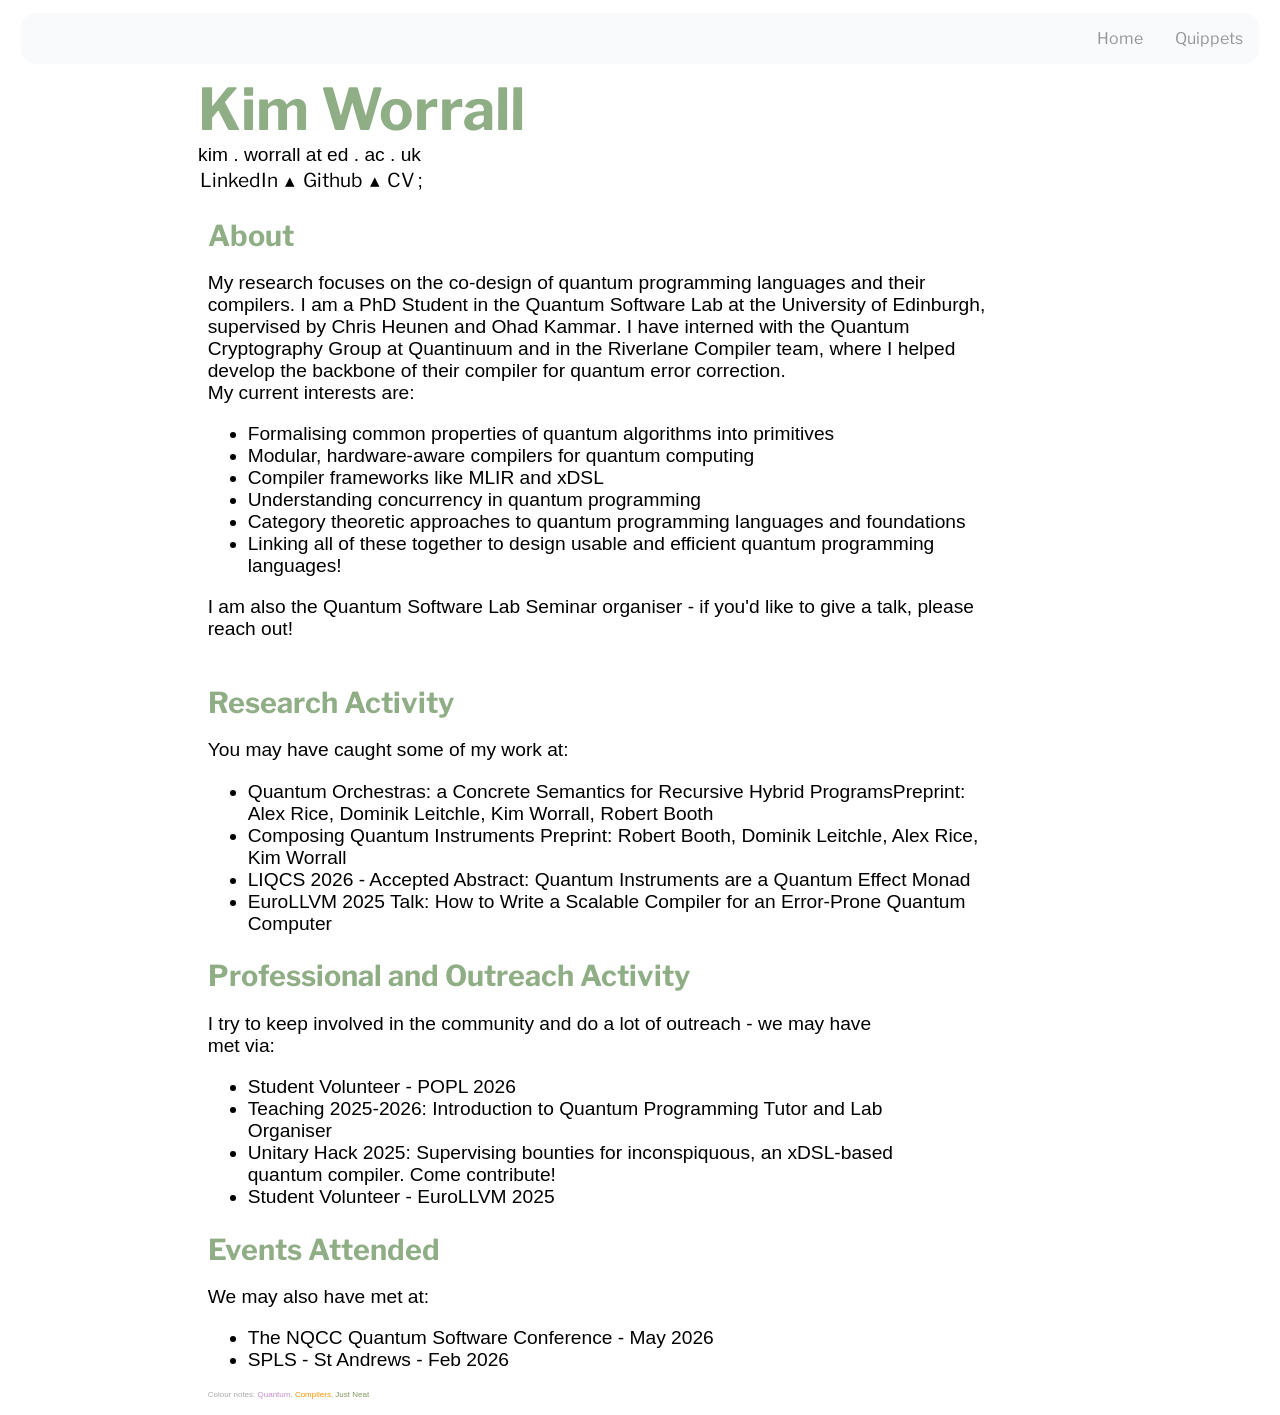
<file: index.html>
<!DOCTYPE html>
<html lang="en">
<head>
  <title>Kim Worrall</title>
  <meta charset="utf-8">
  <meta name="viewport" content="width=device-width, initial-scale=1">
  <!-- <link rel="stylesheet" href="https://maxcdn.bootstrapcdn.com/bootstrap/3.4.1/css/bootstrap.min.css"> -->
  <link rel="stylesheet" href="css/general.css">
  <link rel="stylesheet" href="css/navigation.css">
  <script src="https://ajax.googleapis.com/ajax/libs/jquery/3.7.1/jquery.min.js"></script>
  <script src="https://maxcdn.bootstrapcdn.com/bootstrap/3.4.1/js/bootstrap.min.js"></script>
</head>
<body>



<!--
<nav class="navbar navbar-inverse">
  <div class="container-fluid">
    <div class="navbar-header">
      <button type="button" class="navbar-toggle" data-toggle="collapse" data-target="#myNavbar">
        <span class="icon-bar"></span>
        <span class="icon-bar"></span>
      </button>
      <a class="navbar-brand" href="#"></a>
    </div>
    <div class="collapse navbar-collapse" id="myNavbar">
      <ul class="nav navbar-nav">
        <li class="active"><a href="#">Home</a></li>
        <li><a href="funfacts/quippets.html">Quippets</a></li>
      </ul>
    </div>
  </div>
</nav>
-->


<ul class="navigation">
  <li><a href="">Home</a></li>
  <li><a href="funfacts/quippets.html">Quippets</a></li>
</ul>

<div class="flex-wrapper-head">
  <div class="top" style="text-align: left;">
  <div style="display: inline-block; text-align: left;">
  <h1>Kim Worrall</h1>
  kim . worrall at ed . ac . uk<br />
  <a href="https://www.linkedin.com/in/kim-worrall-954b11172" class="off">LinkedIn</a> &#9652; <a href="https://github.com/kimworrall" class="off">Github</a> &#9652 <a href="./files/Kim_Worrall_cv.pdf"  class="off"> CV </a>;
  </div>
</div>
</div>

<div class="flex-wrapper">

<div class="flex-wrapper-body">
<div id="body1" style="text-align: left;">
    <h2>About</h2>
    <p>
      My research focuses on the co-design of quantum programming languages and their compilers.
    I am a PhD Student in the <a href="https://www.quantumsoftwarelab.com/">Quantum Software Lab</a> at the University of Edinburgh, supervised by <a href="https://homepages.inf.ed.ac.uk/cheunen/group.html">Chris Heunen</a> and <a href="https://denotational.co.uk/"> Ohad Kammar</a>.
     I have interned with the Quantum Cryptography Group at <a href="https://www.quantinuum.com/products-solutions/quantum-origin">Quantinuum</a> and in the <a href="https://www.riverlane.com/">Riverlane</a> Compiler team, where I helped develop the backbone of their <a href="https://github.com/Deltakit/deltakit/releases">compiler for quantum error correction</a>. <br />
      My current interests are:
    <ul>
      <li>Formalising common properties of quantum algorithms into primitives</li>
      <li>Modular, hardware-aware compilers for quantum computing</li>
      <li>Compiler frameworks like MLIR and xDSL</li>
      <li>Understanding concurrency in quantum programming</li>
      <li>Category theoretic approaches to quantum programming languages and foundations</li>
      <li>Linking all of these together to design usable and efficient quantum programming languages!</li>
    </ul>
    I am also the <a href="https://www.quantumsoftwarelab.com/general-5">Quantum Software Lab Seminar</a> organiser - if you'd like to give a talk, please reach out!
    </p>
  </div>

</div>

<div class="flex-wrapper-body">
  <div id="compilers" style="text-align: left;">
  <h2>
    Research Activity
  </h2>
  <p>
    You may have caught some of my work at:
  <ul>
    <li><a href="https://arxiv.org/abs/2607.09605">Quantum Orchestras: a Concrete Semantics for Recursive Hybrid Programs</a>Preprint: Alex Rice, Dominik Leitchle, Kim Worrall, Robert Booth</li>
    <li><a href="https://arxiv.org/abs/2606.28291">Composing Quantum Instruments</a> Preprint: Robert Booth, Dominik Leitchle, Alex Rice, Kim Worrall </li>
    <li><a href="https://liqcs2026.github.io/">LIQCS 2026</a> - Accepted Abstract: <a href="./files/LIQCS_2026_extended_abstract_27-1-1.pdf"> Quantum Instruments are a Quantum Effect Monad </a></li>
    <li><a href = https://llvm.swoogo.com/2025eurollvm/home>EuroLLVM 2025</a> Talk: <a href="https://www.youtube.com/watch?v=e2WhckknJIQ"> How to Write a Scalable Compiler for
        an Error-Prone Quantum Computer </a></li>
  </ul>
  </p>

  <div id="compilers" style="text-align: left;">
    <h2>
      Professional and Outreach Activity
    </h2>
    <p>
      I try to keep involved in the community and do a lot of outreach - we may have met via:
    <ul>
      <li> Student Volunteer - <a href="https://popl26.sigplan.org/"> POPL 2026 </a> </li>
      <li>Teaching 2025-2026: Introduction to Quantum Programming Tutor and Lab Organiser</li>
      <li>Unitary Hack 2025: Supervising bounties for <a href="https://github.com/xdslproject/inconspiquous">
          inconspiquous</a>, an xDSL-based quantum compiler. Come contribute!</li>
      <li> Student Volunteer - <a href="https://llvm.swoogo.com/2025eurollvm/home"> EuroLLVM 2025 </a> </li>
    </ul>
    </p>

  <div id="compilers" style="text-align: left;">
    <h2>
      Events Attended
    </h2>
    <p>
      We may also have met at:
    <ul>
      <li><a href="https://engagementhub.ukri.org/stfc-nqcc/6970367c/">The NQCC Quantum Software Conference </a> - May 2026</li>
      <li><a href="https://spli.scot/spls/meetings/2026/february/">SPLS - St Andrews</a> - Feb 2026</li>
    </ul>
    </p>
  </div>

  </div>




<!--

<div class="container">
  <div class="row">
    <div class="col-sm-4">
      <h2>About Me</h2>
      <h5>Photo of me:</h5>
      <div class="fakeimg">Fake Image</div>
      <p>Some text about me in culpa qui officia deserunt mollit anim..</p>
      <h3>Some Links</h3>
      <p>Lorem ipsum dolor sit ame.</p>
      <ul class="nav nav-pills nav-stacked">
        <li class="active"><a href="#">Link 1</a></li>
        <li><a href="#">Link 2</a></li>
        <li><a href="#">Link 3</a></li>
      </ul>
      <hr class="hidden-sm hidden-md hidden-lg">
    </div>
    <div class="col-sm-8">
      <h2>TITLE HEADING</h2>
      <h5>Title description, Dec 7, 2017</h5>
      <div class="fakeimg">Fake Image</div>
      <p>Some text..</p>
      <p>Sunt in culpa qui officia deserunt mollit anim id est laborum consectetur adipiscing elit, sed do eiusmod tempor incididunt ut labore et dolore magna aliqua. Ut enim ad minim veniam, quis nostrud exercitation ullamco.</p>
      <br>
      <h2>TITLE HEADING</h2>
      <h5>Title description, Sep 2, 2017</h5>
      <div class="fakeimg">Fake Image</div>
      <p>Some text..</p>
      <p>Sunt in culpa qui officia deserunt mollit anim id est laborum consectetur adipiscing elit, sed do eiusmod tempor incididunt ut labore et dolore magna aliqua. Ut enim ad minim veniam, quis nostrud exercitation ullamco.</p>
    </div>
  </div>
</div>

<div class="jumbotron text-center" style="margin-bottom:0">
  <p>Footer</p>
</div>
-->

 <div class = "footer">
  <p>Colour notes: <span class="quantum"> Quantum</span>, <span class="compilers"> Compilers</span>, <span class="neat"> Just Neat</span></p>
</footer>
</div>
</body>
</html>
</file>
<file: css/general.css>
@import url('https://fonts.googleapis.com/css2?family=Libre+Franklin:ital,wght@0,100..900;1,100..900&family=Roboto:ital,wght@0,100..900;1,100..900&display=swap');
@import url('https://fonts.googleapis.com/css2?family=Libre+Baskerville:ital,wght@0,400;0,700;1,400&family=Libre+Franklin:ital,wght@0,100..900;1,100..900&family=Roboto:ital,wght@0,100..900;1,100..900&display=swap');
#wipimage {
    width: 400px;
    background-image: url("../images/wip.png");
    height: 105px;
    background-color: purple;
    background-position: center;
  }

.quantum {
    color: #c78ece;
  }
.compilers {
  color: rgb(247, 147, 6);
}

#compilers {
  font-family:  'PT Sans', Verdana, sans-serif;
  max-width: 90%;
}

#compilers a {
  text-decoration: none;
  color:black;

  position: relative;
  padding: 3px;
  margin: -3px;

  &, &:before {
      transition: all 0.3s;
  }

  &:before {
    content: '';
    display: block;
    border-radius: 10px;
    position: absolute;
    top: 15%;
    right: 0;
    width: 0%;
    height: 75%;
    background:  rgb(247, 147, 6);
    transition: width 0.3s;
    z-index: -1;
  }

  &:hover {
    color: rgb(255, 255, 255);

    &:before {
      width: 100%;
      right: auto;
      left: 0;
    }
  }
}

.neat {
  color: rgb(131, 154, 96);
}


h1 {
font-size: 300%;
font-family:  'Libre Franklin', Verdana, sans-serif;
color: #90AE85;
margin-top: 10px;
margin-bottom: 0;
}

h2 {
font-family:  'Libre Franklin', Verdana, sans-serif;
color: #90AE85;
margin-bottom: 0;
}

p {
font-family:  'PT Sans', Verdana, sans-serif;

}

.off {
  color: black;
  background-color: white;
  border: 2px solid rgb(255, 255, 255);
  text-align: center;
  font-family:  'Libre Franklin', Verdana, sans-serif;
  text-decoration: none;
  display: inline-block;
}
.off:hover {
    color: rgb(29, 36, 122);
    border-bottom: 2px solid rgb(196, 196, 196);
    &:before {
      width: 100%;
      right: auto;
      left: 0;
    }
  }

#body1 {
  font-family:  'PT Sans', Verdana, sans-serif;
  max-width: 90%;
}

#body1 a {
  text-decoration: none;
  color:black;

  position: relative;
  padding: 3px;
  margin: -3px;

  &, &:before {
      transition: all 0.3s;
  }

  &:before {
    content: '';
    display: block;
    border-radius: 10px;
    position: absolute;
    top: 15%;
    right: 0;
    width: 0%;
    height: 75%;
    background:  #c78ecec2;
    transition: width 0.3s;
    z-index: -1;
  }

  &:hover {
    color: rgb(255, 255, 255);

    &:before {
      width: 100%;
      right: auto;
      left: 0;
    }
  }
}

.flex-wrapper {
  display: flex;
  margin: 0% 12%;
  min-height: 80vh;
  flex-direction: column;
  justify-content: space-between;
  row-gap: 2px;
}

.flex-wrapper-head {
  display: flex;
  margin: 0% 12%;
  flex-direction: column;
  justify-content: space-between;
  font-size: 120%;
}

.top {
  font-family:  'PT Sans', Verdana, sans-serif;
  display: flex;
  margin: 0% 4%;
}

.footer {
  color:darkgray;
  font-size: 8px;
}

.flex-wrapper-body {
  display: flex;
  margin: 0% 5%;
  flex-direction: row;
  justify-content: left;
  font-size: 120%;
}
</file>
<file: css/navigation.css>
.navigation {
  display: flex;
  flex-flow: row wrap;
  justify-content: flex-end;
  
  list-style: none;
  border-radius: 15px;
  margin: 1% 1% 0%;
  background: rgb(249, 250, 252);
}

.navigation a {
  font-family:  'Libre Franklin', Verdana, sans-serif;
  text-decoration: none;
  display: block;
  padding: 1em;
  color: rgb(151, 151, 151);
}

.navigation a:hover {
  border-radius: 14px;
  background: #c78eceb8;
  color: white;
}

@media all and (max-width: 600px) {
  .navigation {
    justify-content: space-around;
  }
}

@media all and (max-width: 400px) {
  .navigation {
    flex-flow: column wrap;
    padding: 0;
  }
  .navigation a { 
    text-align: center; 
    padding: 10px;
    border-top: 1px solid rgba(255, 255, 255,0.3); 
    border-bottom: 1px solid rgba(0, 0, 0, 0.1); 
  }
  .navigation li:last-of-type a {
    border-bottom: none;
  }
}
</file>
